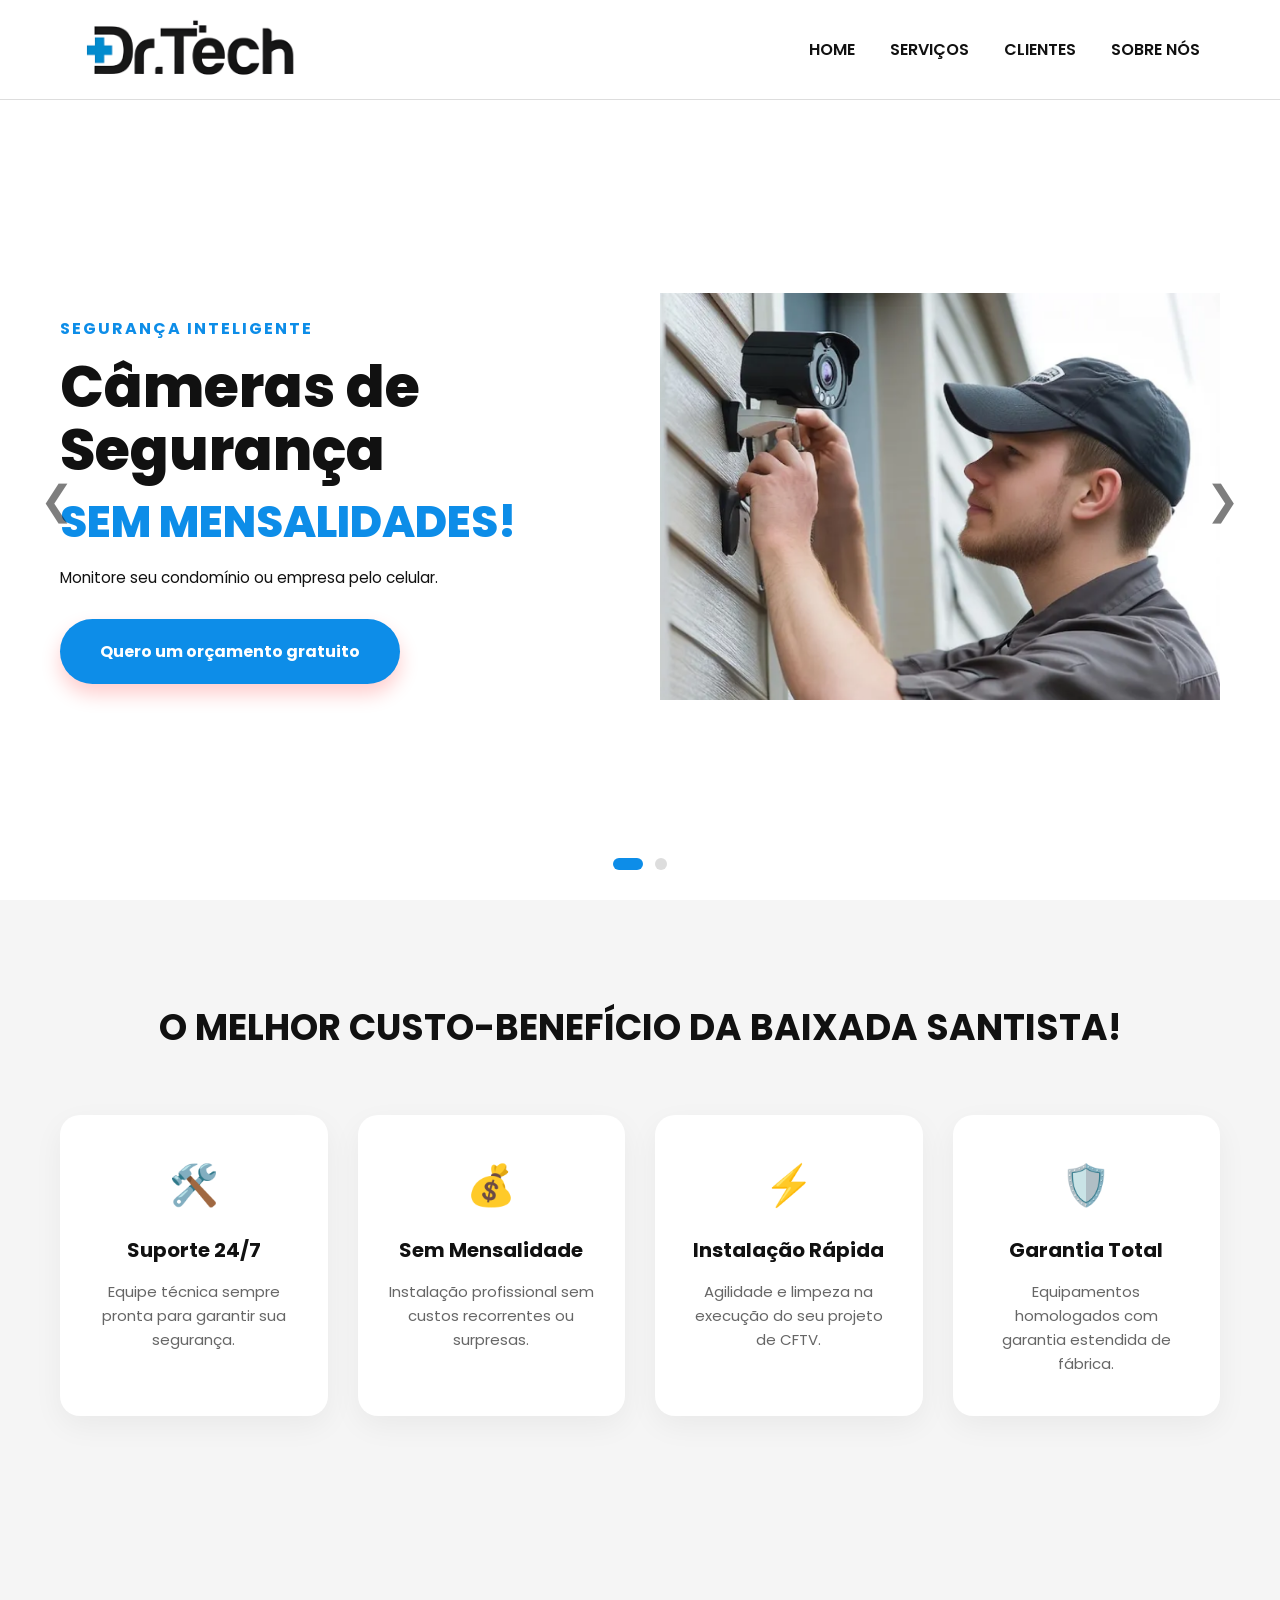
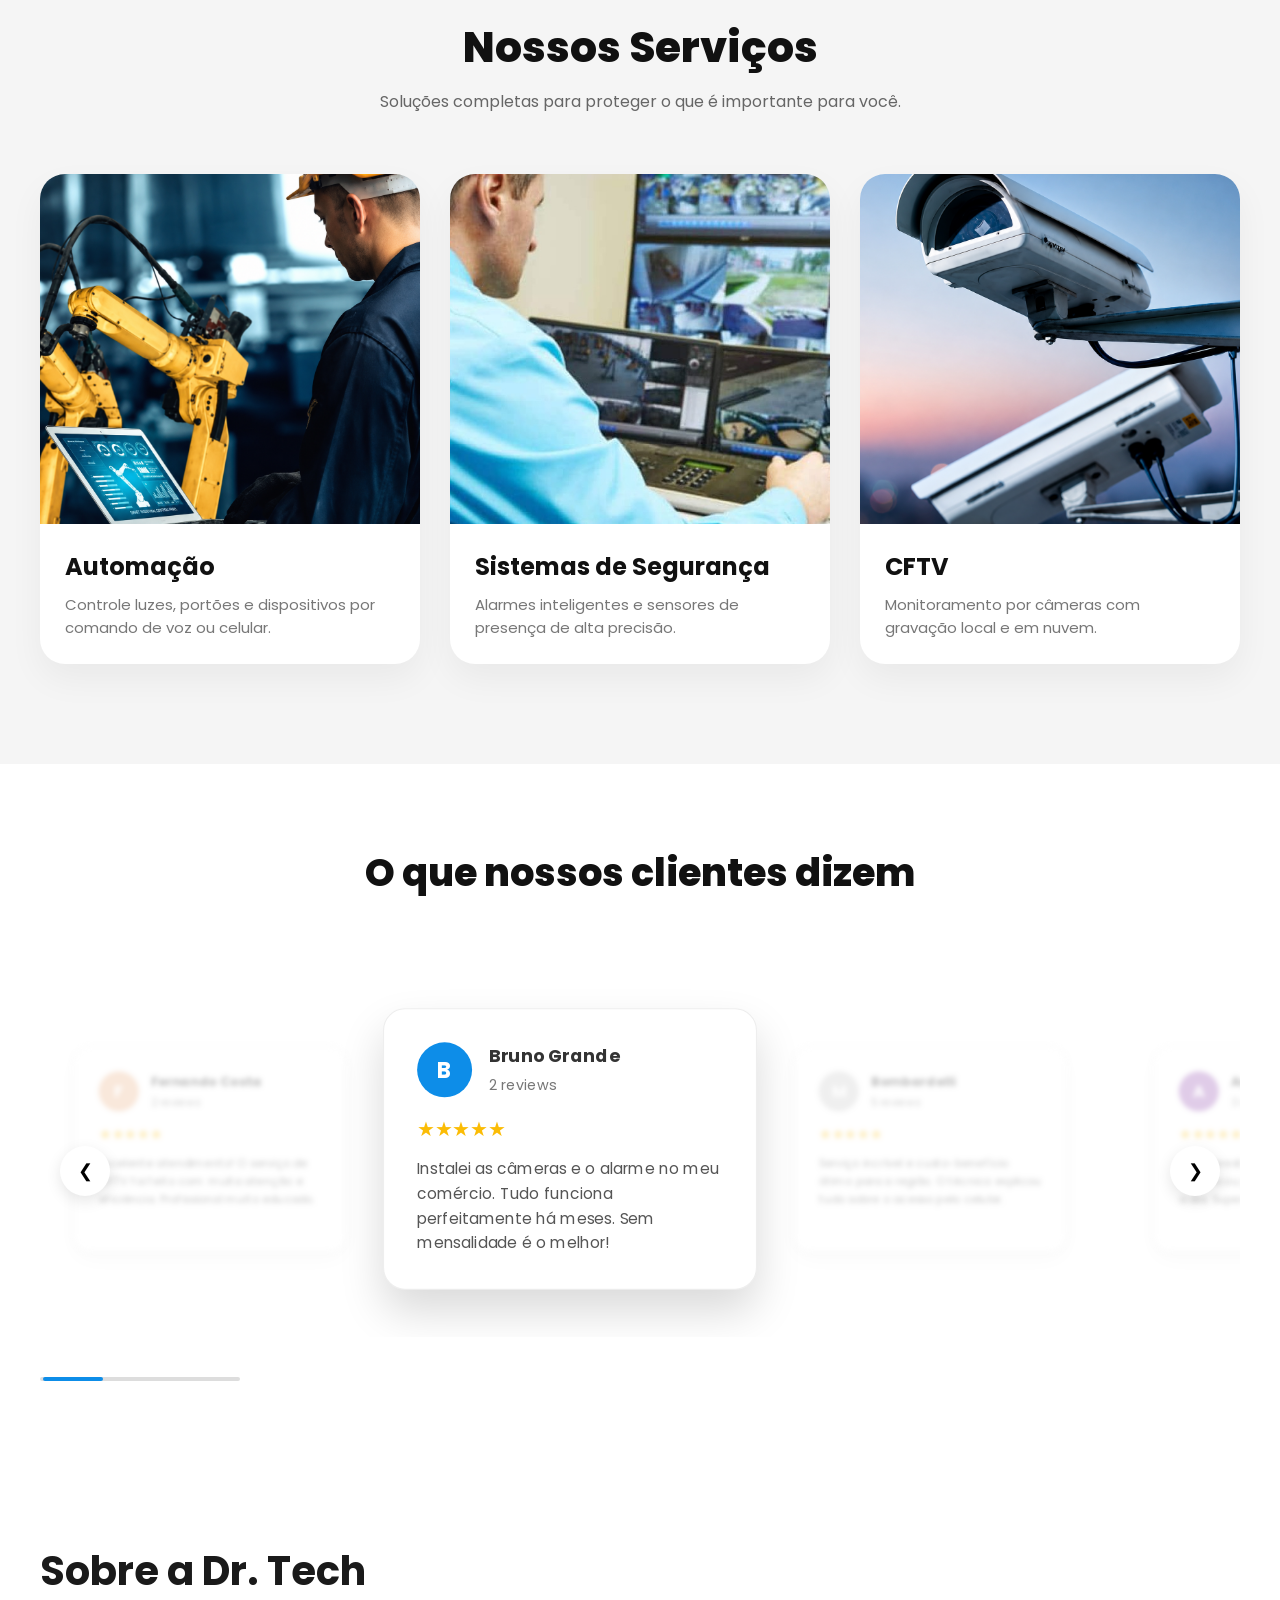
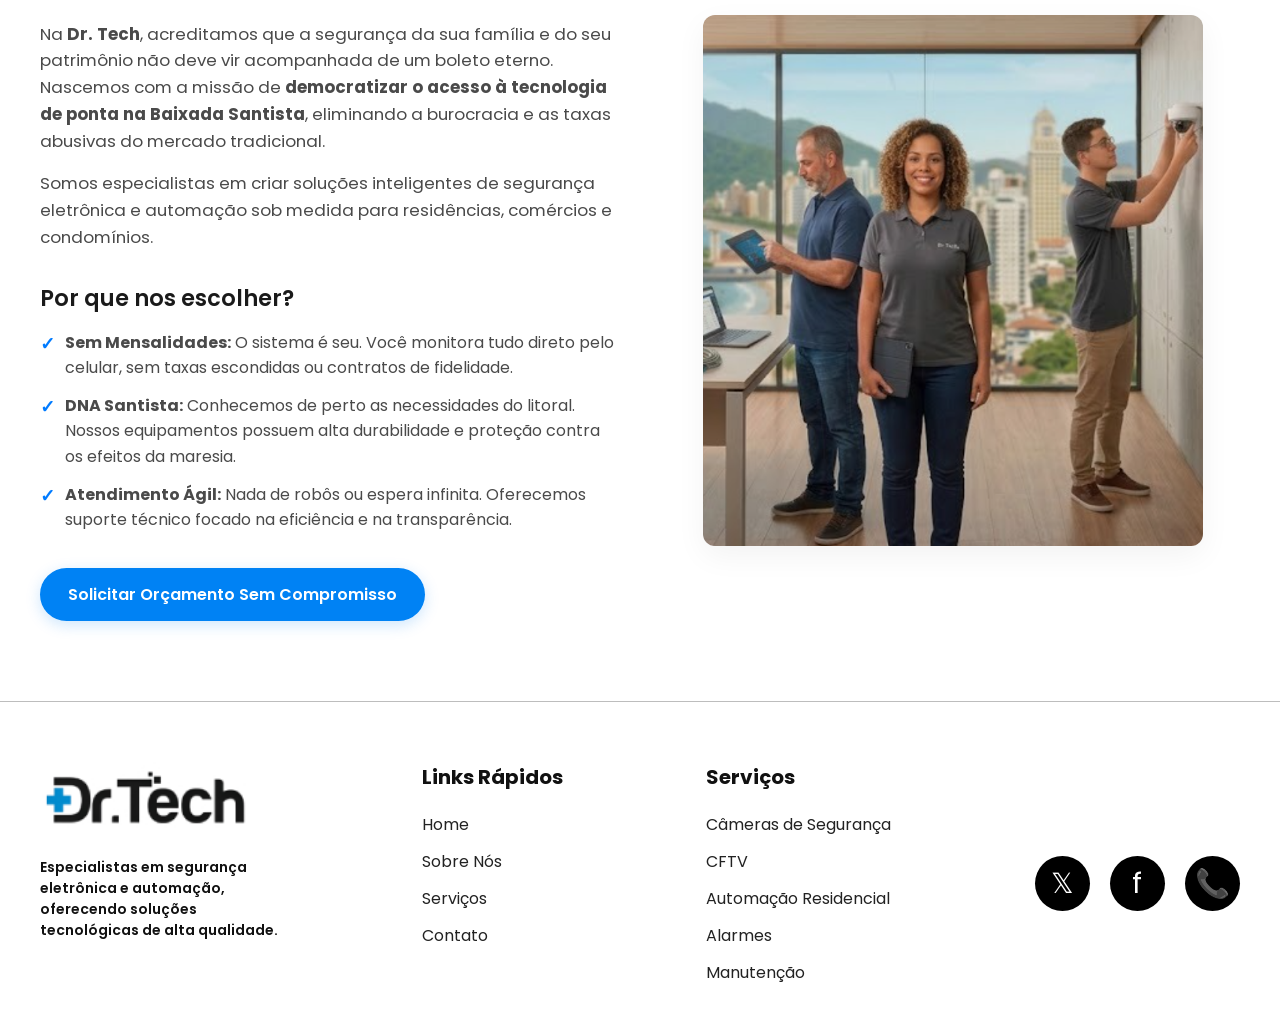
<file: index.html>
<!DOCTYPE html>
<html lang="pt-br">
<head>
    <meta charset="UTF-8">
    <meta name="viewport" content="width=device-width, initial-scale=1.0">
    <title>Dr.Tech | Segurança Eletrônica</title>
    <!-- Google Fonts -->
    <link rel="preconnect" href="https://fonts.googleapis.com">
    <link rel="preconnect" href="https://fonts.gstatic.com" crossorigin>
    <link href="https://fonts.googleapis.com/css2?family=Poppins:wght@400;700;800;900&display=swap" rel="stylesheet">
    <link rel="stylesheet" href="css/style.css">
    <script defer src="java/script.js"></script>
</head>
<body>

   <!-- HEADER -->

  <header>

    <div class="logo">
      <img src="/imgs/logo.png" alt="Dr.Tech">
    </div>

    <nav>
      <ul>
        <li><a href="#">HOME</a></li>
        <li><a href="#servicos">SERVIÇOS</a></li>
        <li><a href="#clientes">CLIENTES</a></li>
        <li><a href="#sobre">SOBRE NÓS</a></li>
      </ul>
    </nav>

    <div class="menu-toggle">

    ☰

</div>

  </header>


    <main>
        <!-- HERO SECTION (CARROSSEL) -->
        <section class="hero">

    <button class="arrow left-arrow">&#10094;</button>

    <div class="carousel">

        <!-- SLIDE 1 -->

        <div class="slide active">

            <div class="hero-container">

                <div class="hero-content">

                    <span class="badge">
                        Segurança Inteligente
                    </span>

                    <h1>
                        Câmeras de Segurança
                    </h1>

                    <h2 class="highlight-text">
                        SEM MENSALIDADES!
                    </h2>

                    <p>
                        Monitore seu condomínio ou empresa pelo celular.
                    </p>

                    <a href="https://w.app/drtech" class="btn-cta">
                        Quero um orçamento gratuito
                    </a>

                </div>

                <div class="hero-image">

                    <img src="imgs/camera.png">

                </div>

            </div>

        </div>


        <!-- SLIDE 2 -->

        <div class="slide">

            <div class="hero-container">

                <div class="hero-content">

                    <span class="badge">
                        Tecnologia e Controle
                    </span>

                    <h1>
                        Scanner Facial <br>
                        para Controle <br>
                        de Acesso
                    </h1>

                    <h2 class="highlight-text">
                        MAIS SEGURANÇA!
                    </h2>

                    <p>
                        Controle entradas e saídas com reconhecimento facial.
                    </p>

                    <a href="https://w.app/drtech" class="btn-cta">
                        Quero automatizar meu acesso
                    </a>

                </div>

                <div class="hero-image">

                    <img src="imgs/scanner.jpeg">

                </div>

            </div>

        </div>

    </div>

    <button class="arrow right-arrow">&#10095;</button>

    <div class="carousel-dots">

        <span class="dot active"></span>
        <span class="dot"></span>

    </div>

</section>
        <!-- BENEFITS SECTION -->
        <section id="beneficios" class="benefits">
            <div class="section-title">
                <h2>O MELHOR CUSTO-BENEFÍCIO DA BAIXADA SANTISTA!</h2>
            </div>

            <div class="card-grid">
                <div class="card">
                    <div class="card-icon">🛠️</div>
                    <h3>Suporte 24/7</h3>
                    <p>Equipe técnica sempre pronta para garantir sua segurança.</p>
                </div>

                <div class="card">
                    <div class="card-icon">💰</div>
                    <h3>Sem Mensalidade</h3>
                    <p>Instalação profissional sem custos recorrentes ou surpresas.</p>
                </div>

                <div class="card">
                    <div class="card-icon">⚡</div>
                    <h3>Instalação Rápida</h3>
                    <p>Agilidade e limpeza na execução do seu projeto de CFTV.</p>
                </div>

                <div class="card">
                    <div class="card-icon">🛡️</div>
                    <h3>Garantia Total</h3>
                    <p>Equipamentos homologados com garantia estendida de fábrica.</p>
                </div>
            </div>
        </section>

        <!-- ================= SERVICES ================= -->
        <section class="services" id="servicos">
            <div class="section-header">
                <h2>Nossos Serviços</h2>
                <p>Soluções completas para proteger o que é importante para você.</p>
            </div>

            <div class="services-grid">
                <!-- Serviço 1 -->
                <div class="service-card">
                    <div class="service-image">
                        <img src="imgs/automacao.jpeg" alt="Automação Residencial e Comercial">
                        <div class="service-overlay">
                            <a href="link/serviços.html"><span>Ver Detalhes</span></a>
                        </div>
                    </div>
                    <div class="service-info">
                        <h3>Automação</h3>
                        <p>Controle luzes, portões e dispositivos por comando de voz ou celular.</p>
                    </div>
                </div>

                <!-- Serviço 2 -->
                <div class="service-card">
                    <div class="service-image">
                        <img src="imgs/seguranca.jpeg" alt="Sistemas de Alarmes e Segurança">
                        <div class="service-overlay">
                            <a href="link/serviços.html"><span>Ver Detalhes</span></a>
                        </div>
                    </div>
                    <div class="service-info">
                        <h3>Sistemas de Segurança</h3>
                        <p>Alarmes inteligentes e sensores de presença de alta precisão.</p>
                    </div>
                </div>

                <!-- Serviço 3 -->
                <div class="service-card">
                    <div class="service-image">
                        <img src="imgs/cftv.jpeg" alt="Instalação de CFTV">
                        <div class="service-overlay">
                            <a href="link/serviços.html"><span>Ver Detalhes</span></a>
                        </div>
                    </div>
                    <div class="service-info">
                        <h3>CFTV</h3>
                        <p>Monitoramento por câmeras com gravação local e em nuvem.</p>
                    </div>
                </div>
            </div>
        </section>

        <!-- ================= REVIEWS ================= -->
        <section class="reviews" id="clientes">
            <div class="section-header">
                <h2>O que nossos clientes dizem</h2> 
            </div>
<!-- As setas ficam aqui para facilitar o posicionamento relativo ao wrapper -->
    <div style="position: relative; max-width: 1200px; margin: 0 auto;">
        <button class="nav-btn prev-btn" id="prevBtn" aria-label="Depoimento anterior">&#10094;</button>
        <button class="nav-btn next-btn" id="nextBtn" aria-label="Próximo depoimento">&#10095;</button>
        
        <div class="carousel-wrapper" id="carouselWrapper">
            <div class="carousel-track" id="carouselTrack">
            <!-- Os cards originais -->
            <div class="review-card">
                <div class="card-header">
                    <div class="avatar" style="background:#edb489">F</div>
                    <div class="user-info">
                        <strong>Fernando Costa</strong>
                        <span>2 reviews</span>
                    </div>
                </div>
                <div class="stars">★★★★★</div>
                <p class="review-text">Excelente atendimento! O serviço de CFTV foi feito com muita atenção e eficiência. Profissional muito educado.</p>
            </div>

            <div class="review-card">
                <div class="card-header">
                    <div class="avatar" style="background:#0d8de8">B</div>
                    <div class="user-info">
                        <strong>Bruno Grande</strong>
                        <span>2 reviews</span>
                    </div>
                </div>
                <div class="stars">★★★★★</div>
                <p class="review-text">Instalei as câmeras e o alarme no meu comércio. Tudo funciona perfeitamente há meses. Sem mensalidade é o melhor!</p>
            </div>

            <div class="review-card">
                <div class="card-header">
                    <div class="avatar" style="background:#ccc">M</div>
                    <div class="user-info">
                        <strong>Bombardelli</strong>
                        <span>5 reviews</span>
                    </div>
                </div>
                <div class="stars">★★★★★</div>
                <p class="review-text">Serviço incrível e custo-benefício ótimo para a região. O técnico explicou tudo sobre o acesso pelo celular.</p>
            </div>

            <div class="review-card">
                <div class="card-header">
                    <div class="avatar" style="background:#9b59b6">A</div>
                    <div class="user-info">
                        <strong>Amanda Silva</strong>
                        <span>3 reviews</span>
                    </div>
                </div>
                <div class="stars">★★★★★</div>
                <p class="review-text">Muito prestativos. A automação das luzes ficou perfeita, facilita muito o dia a dia. Super recomendo a Dr.Tech.</p>
           </div>
        </div>
    </div>

    <div class="progress-bar-container">
        <div class="progress-fill" id="progressFill"></div>
    </div>
    </div>
    </section>
    
    <!-- ================= SOBRE NÓS ================= -->

<section id="sobre-nos" class="section-sobre">
  <div class="container-sobre">
    
    <div class="sobre-conteudo">
      <h2 class="sobre-titulo">Sobre a Dr. Tech</h2>
      
      <p class="sobre-texto">
        Na <strong>Dr. Tech</strong>, acreditamos que a segurança da sua família e do seu patrimônio não deve vir acompanhada de um boleto eterno. Nascemos com a missão de <strong>democratizar o acesso à tecnologia de ponta na Baixada Santista</strong>, eliminando a burocracia e as taxas abusivas do mercado tradicional.
      </p>
      
      <p class="sobre-texto">
        Somos especialistas em criar soluções inteligentes de segurança eletrônica e automação sob medida para residências, comércios e condomínios.
      </p>

      <h3 class="sobre-subtitulo">Por que nos escolher?</h3>
      
      <ul class="sobre-lista">
        <li>
          <strong>Sem Mensalidades:</strong> O sistema é seu. Você monitora tudo direto pelo celular, sem taxas escondidas ou contratos de fidelidade.
        </li>
        <li>
          <strong>DNA Santista:</strong> Conhecemos de perto as necessidades do litoral. Nossos equipamentos possuem alta durabilidade e proteção contra os efeitos da maresia.
        </li>
        <li>
          <strong>Atendimento Ágil:</strong> Nada de robôs ou espera infinita. Oferecemos suporte técnico focado na eficiência e na transparência.
        </li>
      </ul>

      <a href="https://w.app/drtech" class="btn-sobre">Solicitar Orçamento Sem Compromisso</a>
    </div>

    <div class="sobre-imagem">
      <img src="imgs/empresa.png" alt="Instalação de segurança Dr. Tech na Baixada Santista" />
    </div>

  </div>
</section>
</main>
    <!-- ================= FOOTER ================= -->

<footer class="footer" >

    <div class="footer-container">

        <!-- LOGO -->

        <div class="footer-logo">

            <img src="imgs/logo2.jpg" alt="Dr.Tech">

            <p>
                Especialistas em segurança <br>
                eletrônica e automação, <br>
                oferecendo soluções <br>
                tecnológicas de alta qualidade.
            </p>

            <span>© todos os direitos reservados 2026</span>

        </div>

        <!-- LINKS -->

        <div class="footer-links">

            <h3>Links Rápidos</h3>

            <ul>
                <li><a href="#">Home</a></li>
                <li><a href="#sobre">Sobre Nós</a></li>
                <li><a href="link/serviços.html">Serviços</a></li>
                <li><a href="https://w.app/drtech">Contato</a></li>
            </ul>

        </div>

        <!-- SERVIÇOS -->

        <div class="footer-services">

            <h3>Serviços</h3>

            <ul>
                <li><a href="/link/serviços.html">Câmeras de Segurança</a></li>
                <li><a href="/link/serviços.html">CFTV</a></li>
                <li><a href="/link/serviços.html">Automação Residencial</a></li>
                <li><a href="/link/serviços.html">Alarmes</a></li>
                <li><a href="/link/serviços.html">Manutenção</a></li>
            </ul>

        </div>

        <!-- REDES -->

        <div class="footer-social" id="contato">

            <a href="#">𝕏</a>
            <a href="#">f</a>
            <a href="https://w.app/drtech">📞</a>

        </div>

    </div>

</footer>

</body>
</html>
</file>
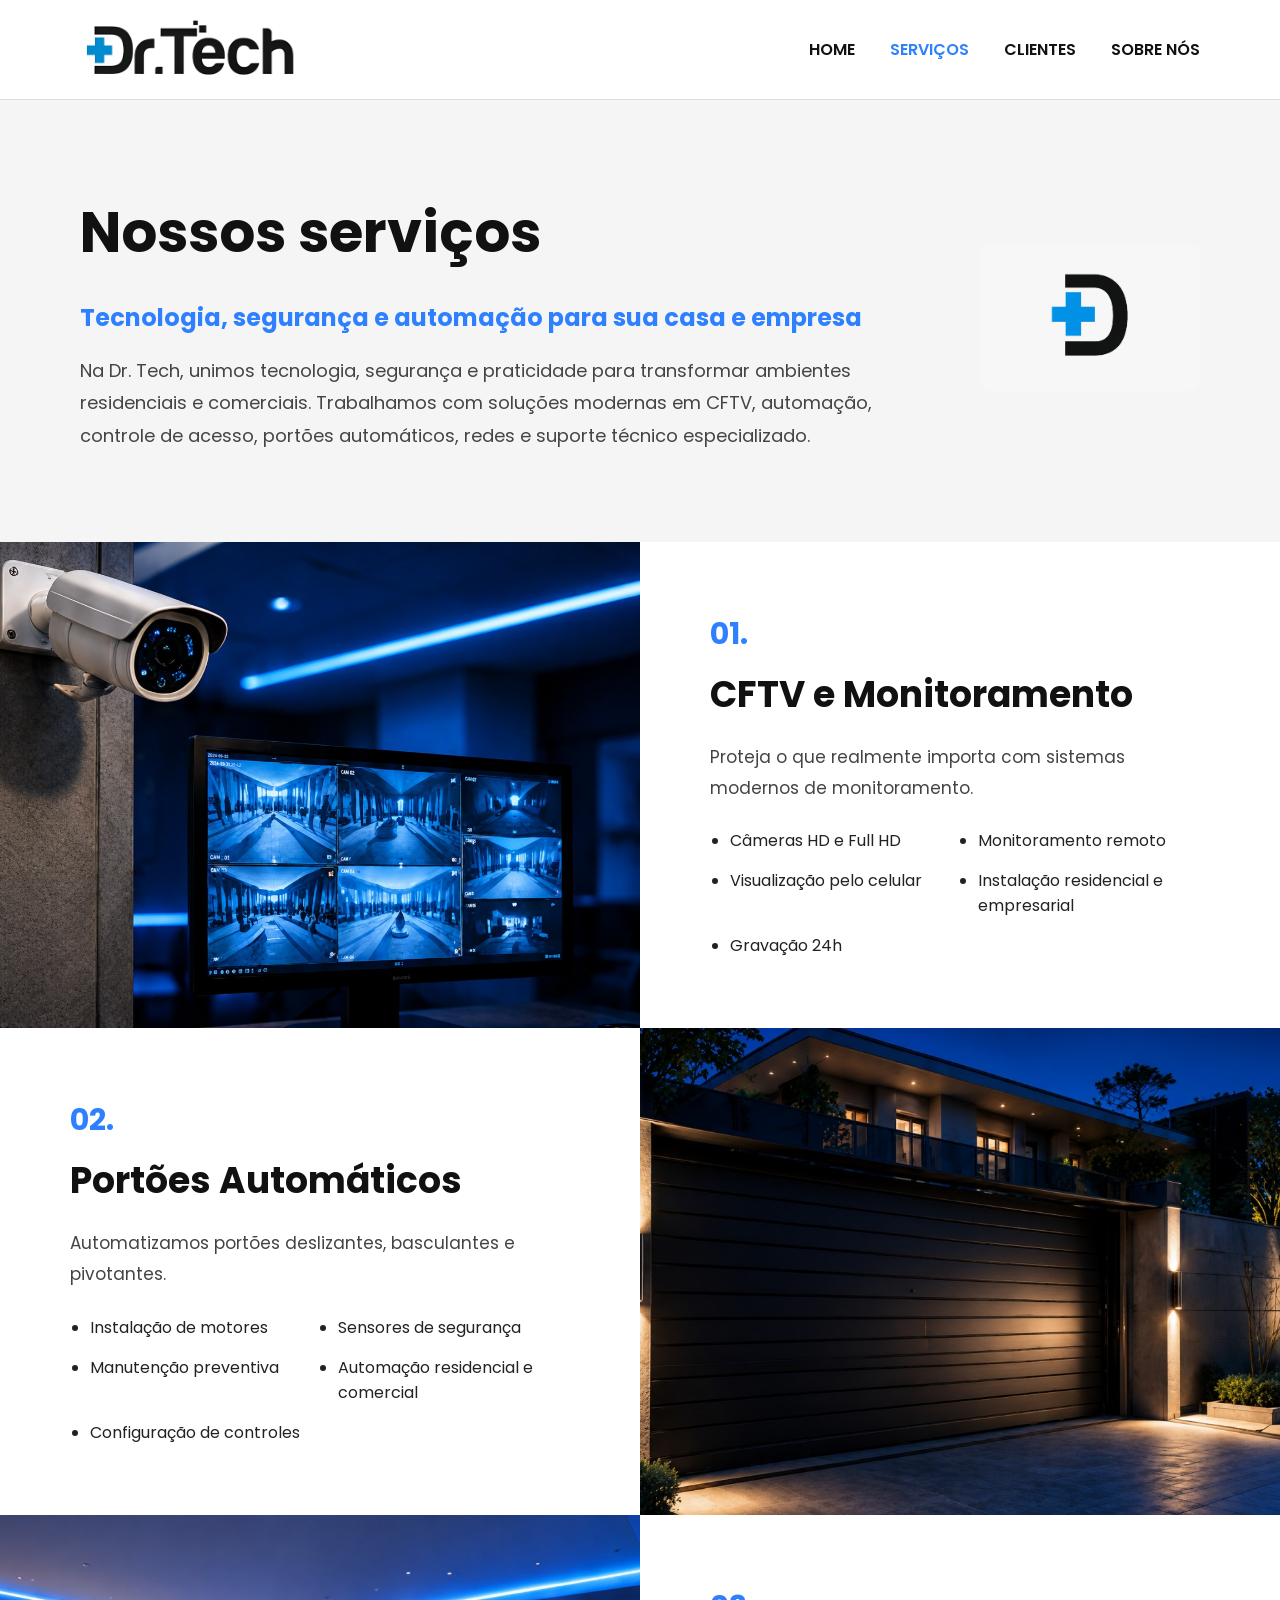
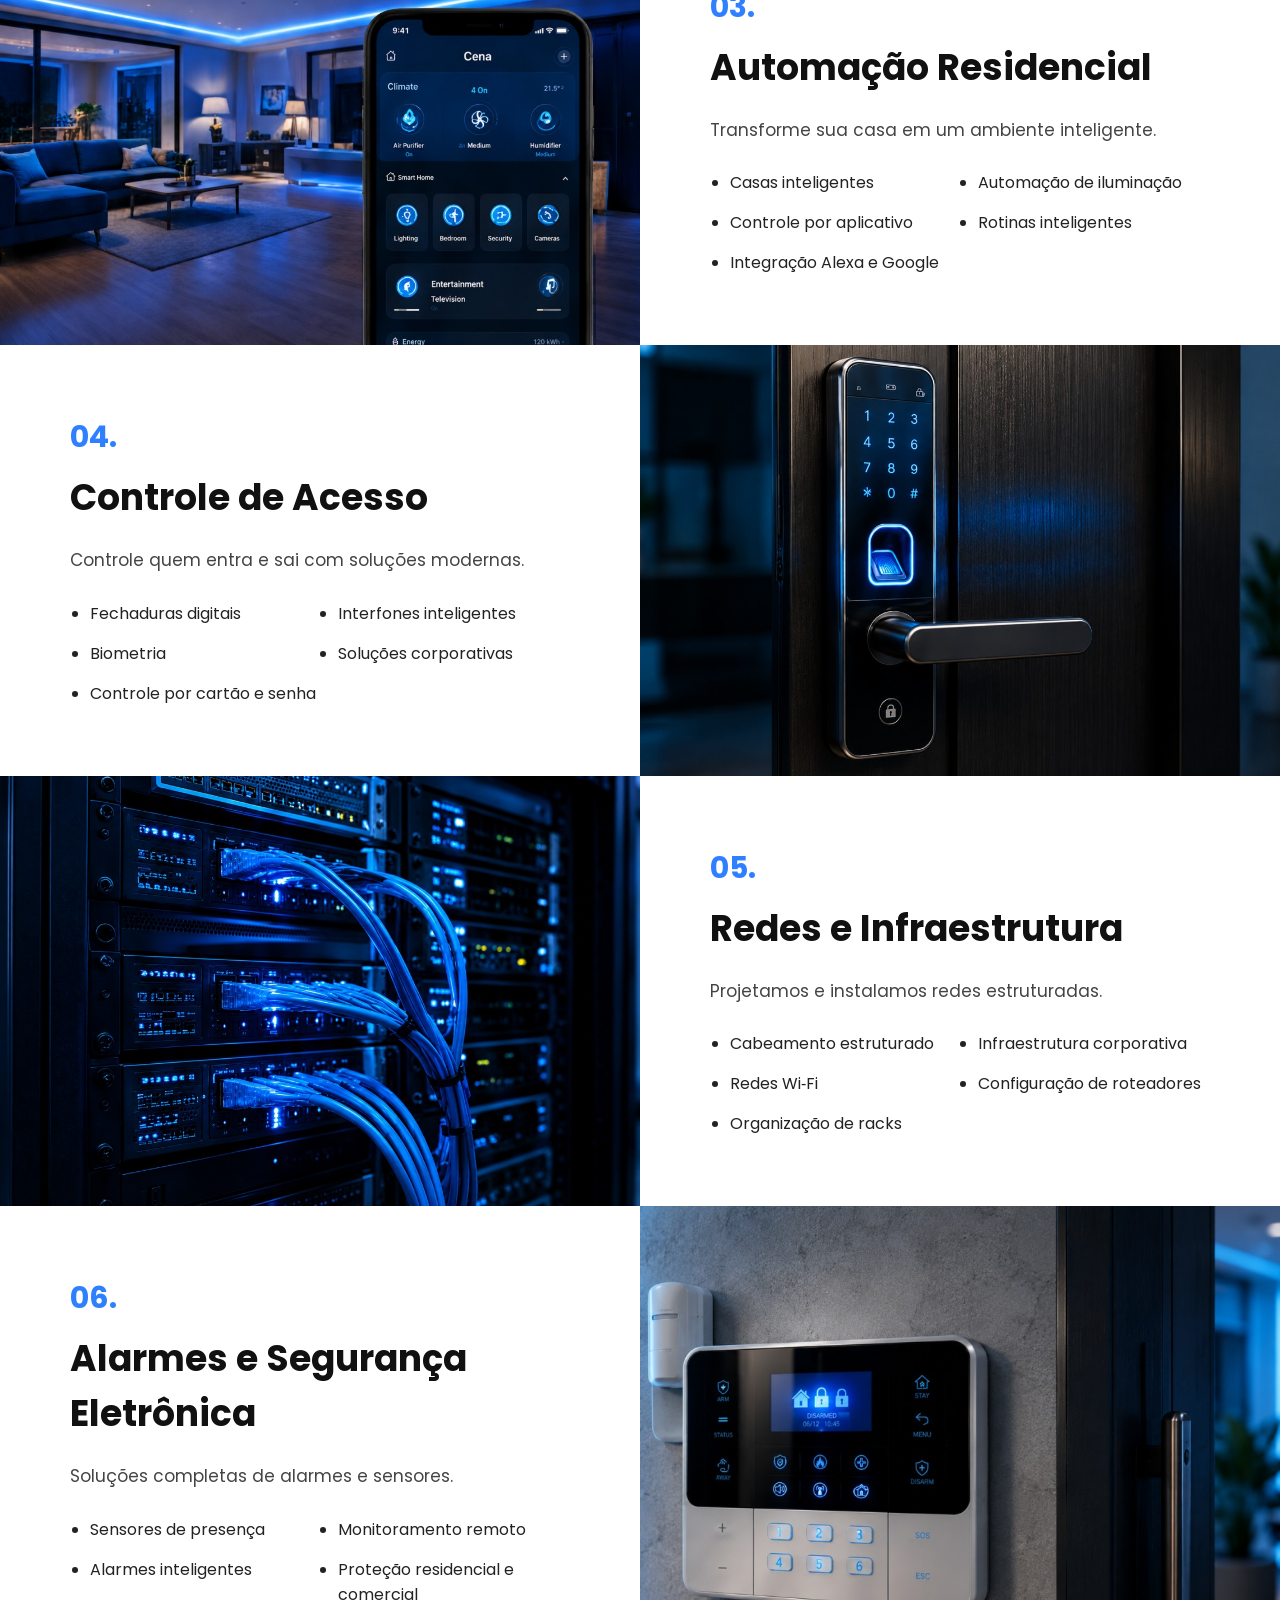
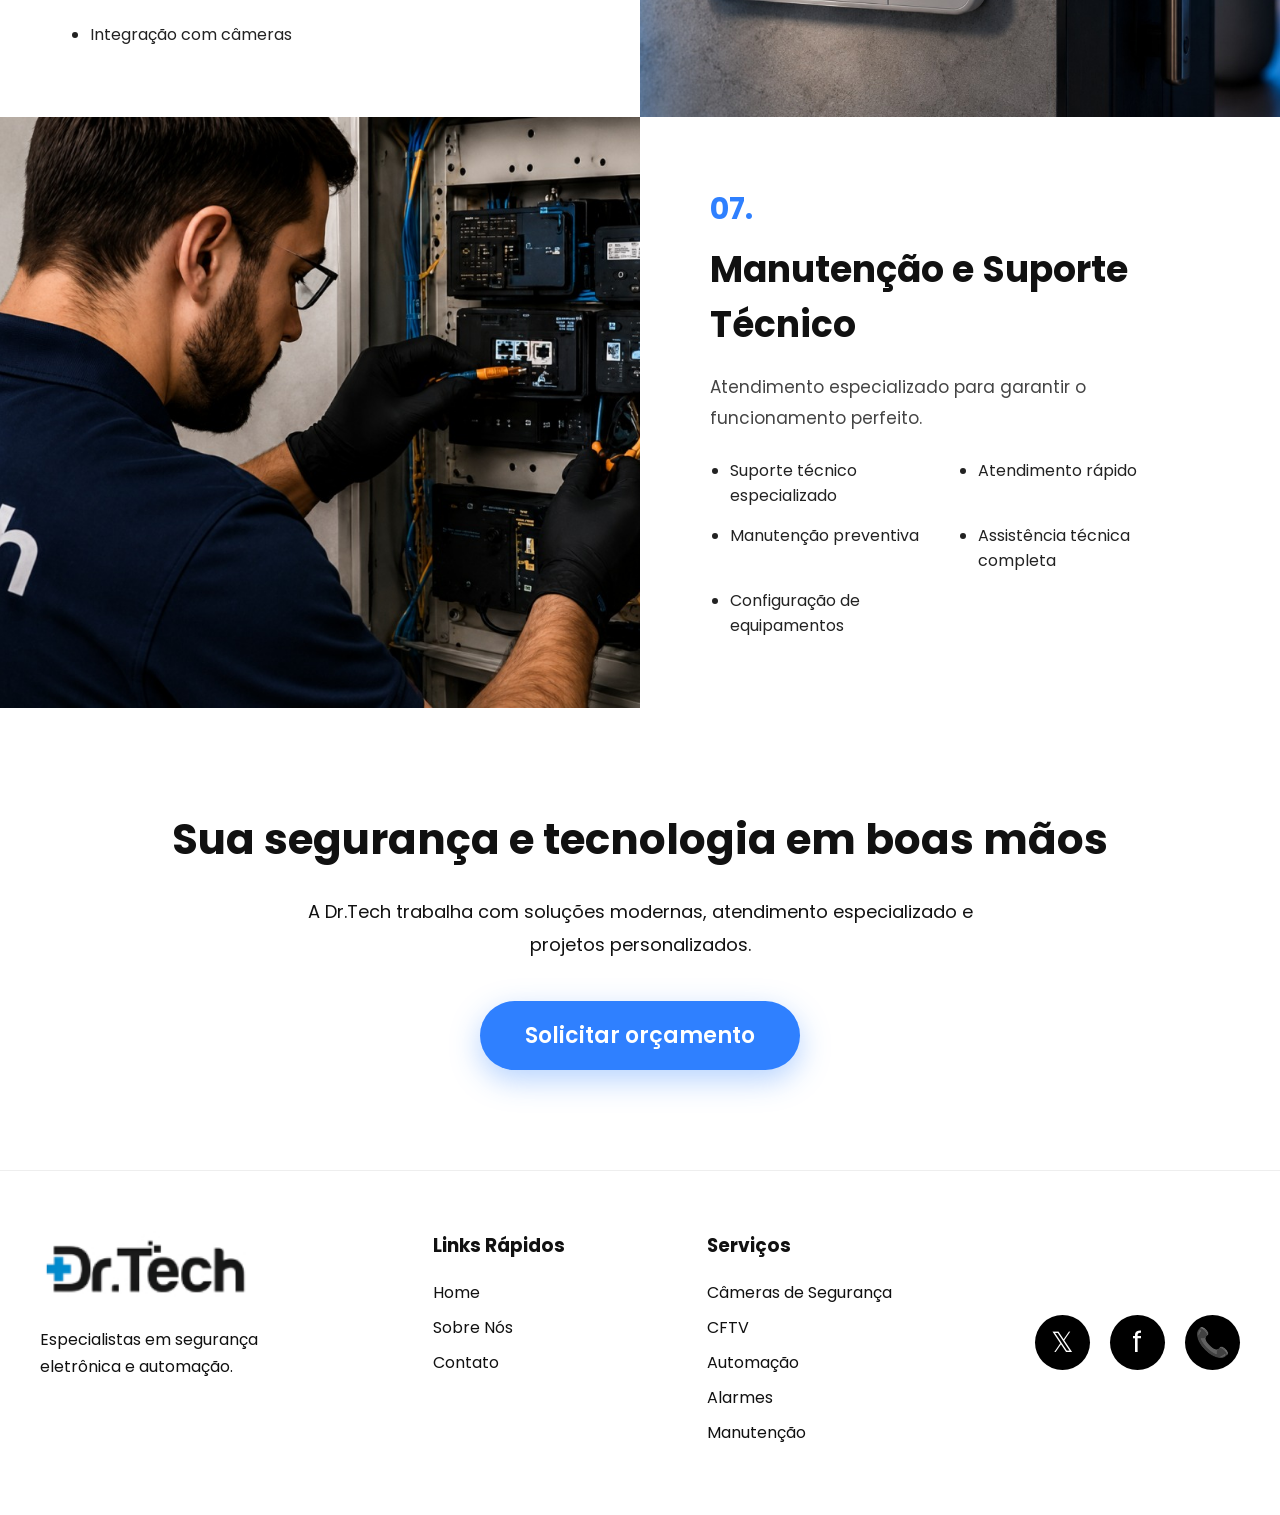
<file: link/serviços.html>
<!DOCTYPE html>
<html lang="pt-br">
<head>
  <meta charset="UTF-8">
  <meta name="viewport" content="width=device-width, initial-scale=1.0">
  <title>Serviços - Dr.Tech</title>

  <link rel="preconnect" href="https://fonts.googleapis.com">
  <link rel="preconnect" href="https://fonts.gstatic.com" crossorigin>
  <link href="https://fonts.googleapis.com/css2?family=Poppins:wght@300;400;500;600;700;800&display=swap" rel="stylesheet">
  <link rel="stylesheet" href="/css/servico.css">
</head>
<body>

  <!-- HEADER -->
  <header>
    <div class="logo">
      <img src="/imgs/logo.png" alt="Dr.Tech">
    </div>

    <nav>
      <ul>
        <li><a href="/">HOME</a></li>
        <li><a class="active" href="#">SERVIÇOS</a></li>
        <li><a href="#clientes">CLIENTES</a></li>
        <li><a href="#sobre">SOBRE NÓS</a></li>
      </ul>
    </nav>

    <div class="menu-toggle">☰</div>
  </header>

  <!-- HERO -->
  <section class="hero-services">
    <div class="hero-left">
      <h1>Nossos serviços</h1>
      <h3>Tecnologia, segurança e automação para sua casa e empresa</h3>
      <p>
        Na Dr. Tech, unimos tecnologia, segurança e praticidade para transformar
        ambientes residenciais e comerciais. Trabalhamos com soluções modernas
        em CFTV, automação, controle de acesso, portões automáticos, redes e suporte
        técnico especializado.
      </p>
    </div>
    <div class="menuToggle">
      <img src="/imgs/icon.jpeg" alt="Ícone Dr.Tech">
    </div>
  </section>

  <!-- SERVIÇOS -->
  <section class="services-grid">
    <!-- 01 -->
    <div class="service-image hidden">
      <img src="/imgs/monitoramento.jpeg" alt="CFTV e Monitoramento">
    </div>
    <div class="service-content hidden">
      <span>01.</span>
      <h2>CFTV e Monitoramento</h2>
      <p>Proteja o que realmente importa com sistemas modernos de monitoramento.</p>
      <ul>
        <li>Câmeras HD e Full HD</li>
        <li>Monitoramento remoto</li>
        <li>Visualização pelo celular</li>
        <li>Instalação residencial e empresarial</li>
        <li>Gravação 24h</li>
      </ul>
    </div>

    <!-- 02 -->
    <div class="service-content hidden">
      <span>02.</span>
      <h2>Portões Automáticos</h2>
      <p>Automatizamos portões deslizantes, basculantes e pivotantes.</p>
      <ul>
        <li>Instalação de motores</li>
        <li>Sensores de segurança</li>
        <li>Manutenção preventiva</li>
        <li>Automação residencial e comercial</li>
        <li>Configuração de controles</li>
      </ul>
    </div>
    <div class="service-image hidden">
      <img src="/imgs/portao.jpeg" alt="Portão Automático">
    </div>

    <!-- 03 -->
    <div class="service-image hidden">
      <img src="/imgs/automacao2.jpeg" alt="Automação Residencial">
    </div>
    <div class="service-content hidden">
      <span>03.</span>
      <h2>Automação Residencial</h2>
      <p>Transforme sua casa em um ambiente inteligente.</p>
      <ul>
        <li>Casas inteligentes</li>
        <li>Automação de iluminação</li>
        <li>Controle por aplicativo</li>
        <li>Rotinas inteligentes</li>
        <li>Integração Alexa e Google</li>
      </ul>
    </div>

    <!-- 04 -->
    <div class="service-content hidden">
      <span>04.</span>
      <h2>Controle de Acesso</h2>
      <p>Controle quem entra e sai com soluções modernas.</p>
      <ul>
        <li>Fechaduras digitais</li>
        <li>Interfones inteligentes</li>
        <li>Biometria</li>
        <li>Soluções corporativas</li>
        <li>Controle por cartão e senha</li>
      </ul>
    </div>
    <div class="service-image hidden">
      <img src="/imgs/acesso.jpeg" alt="Controle de Acesso">
    </div>

    <!-- 05 -->
    <div class="service-image hidden">
      <img src="/imgs/rede.jpeg" alt="Redes e Infraestrutura">
    </div>
    <div class="service-content hidden">
      <span>05.</span>
      <h2>Redes e Infraestrutura</h2>
      <p>Projetamos e instalamos redes estruturadas.</p>
      <ul>
        <li>Cabeamento estruturado</li>
        <li>Infraestrutura corporativa</li>
        <li>Redes Wi‑Fi</li>
        <li>Configuração de roteadores</li>
        <li>Organização de racks</li>
      </ul>
    </div>

    <!-- 06 -->
    <div class="service-content hidden">
      <span>06.</span>
      <h2>Alarmes e Segurança Eletrônica</h2>
      <p>Soluções completas de alarmes e sensores.</p>
      <ul>
        <li>Sensores de presença</li>
        <li>Monitoramento remoto</li>
        <li>Alarmes inteligentes</li>
        <li>Proteção residencial e comercial</li>
        <li>Integração com câmeras</li>
      </ul>
    </div>
    <div class="service-image hidden">
      <img src="/imgs/alarme.jpeg" alt="Alarmes">
    </div>

    <!-- 07 -->
    <div class="service-image hidden">
      <img src="/imgs/manutencao.jpeg" alt="Manutenção">
    </div>
    <div class="service-content hidden">
      <span>07.</span>
      <h2>Manutenção e Suporte Técnico</h2>
      <p>Atendimento especializado para garantir o funcionamento perfeito.</p>
      <ul>
        <li>Suporte técnico especializado</li>
        <li>Atendimento rápido</li>
        <li>Manutenção preventiva</li>
        <li>Assistência técnica completa</li>
        <li>Configuração de equipamentos</li>
      </ul>
    </div>
  </section>

  <!-- CTA -->
  <section class="cta">
    <h2>Sua segurança e tecnologia em boas mãos</h2>
    <p>A Dr.Tech trabalha com soluções modernas, atendimento especializado e projetos personalizados.</p>
    <button class="cta-btn">Solicitar orçamento</button>
  </section>

  <!-- FOOTER -->
  <footer class="footer">
    <div class="footer-container">
      <div class="footer-logo">
        <img src="/imgs/logo2.jpg" alt="Dr.Tech">
        <p>Especialistas em segurança eletrônica e automação.</p>
      </div>

      <div class="footer-links">
        <h3>Links Rápidos</h3>
        <ul>
          <li><a href="/">Home</a></li>
          <li><a href="/">Sobre Nós</a></li>
          <li><a href="https://w.app/drtech">Contato</a></li>
        </ul>
      </div>

      <div class="footer-services">
        <h3>Serviços</h3>
        <ul>
          <li><a href="https://w.app/drtech">Câmeras de Segurança</a></li>
          <li><a href="https://w.app/drtech">CFTV</a></li>
          <li><a href="https://w.app/drtech">Automação</a></li>
          <li><a href="https://w.app/drtech">Alarmes</a></li>
          <li><a href="https://w.app/drtech">Manutenção</a></li>
        </ul>
      </div>

      <div class="footer-social">
        <a href="#">𝕏</a>
        <a href="#">f</a>
        <a href="https://w.app/drtech">📞</a>
      </div>
    </div>
  </footer>

  <!-- SCRIPTS DE ANIMAÇÃO E RESPONSIVIDADE -->
  <script>
    // 1. Script para fazer os elementos surgirem ao rolar a página
    const observer = new IntersectionObserver((entries) => {
      entries.forEach((entry) => {
        if (entry.isIntersecting) {
          entry.target.classList.add('show');
        }
      });
    }, { threshold: 0.1 }); // Começa a mostrar quando 10% do item aparece

    const hiddenElements = document.querySelectorAll('.hidden');
    hiddenElements.forEach((el) => observer.observe(el));

    // 2. Script do Menu Hambúrguer Responsivo
    const menuToggle = document.querySelector('.menu-toggle');
    const navMenu = document.querySelector('nav');

    menuToggle.addEventListener('click', () => {
      navMenu.classList.toggle('active');
    });
  </script>

</body>
</html>
</file>
<file: css/style.css>
/* Reset & Base */
*{
    margin: 0;
    padding: 0;
    box-sizing: border-box;
    font-family: 'Poppins', sans-serif;
}

:root {
    --primary: #0d8de8;
    --secondary: #0d8de8;
    --bg-light: #f5f5f5;
    --text-dark: #111;
    --transition: .3s ease;
}

body {
    background: var(--bg-light);
    overflow-x: hidden;
    color: var(--text-dark);
    font-size: 100%;
}

/* HEADER */

header{
    width:100%;
    height:100px;
    background:white;

    display:flex;
    align-items:center;
    justify-content:space-between;

    padding:0 80px;

    position:sticky;
    top:0;
    z-index:999;

    border-bottom:1px solid #ddd;
}

.logo img{
    width:230px;
}

nav ul{
    display:flex;
    gap:35px;
    list-style:none;
}

nav a{
    text-decoration:none;
    color:#111;
    font-weight:600;
    transition:.3s;
}

nav a:hover,
nav .active{
    color:#2f80ff;
}

/* HERO SECTION*/
.hero {
    position: relative;
    width: 100%;
    /* Mudado de height para min-height para o container esticar se o zoom for muito grande */
    min-height: calc(100vh - 100px); 
    display: flex;
    align-items: center;
    background: white;
    overflow: hidden;
    padding: 40px 0; /* Garante um respiro nas extremidades */
}

.carousel {
    width: 100%;
    position: relative;
}

.hero-container {
    max-width: 1300px;
    margin: 0 auto;
    display: flex;
    align-items: center;
    gap: 40px;
    padding: 0 60px;
}

/* Garante que ambos os lados ocupem o mesmo espaço e não se esmaguem */
.hero-content { 
    flex: 1; 
    display: flex;
    flex-direction: column;
    align-items: flex-start; /* Garante que os textos alinhem à esquerda */
}

.hero-image { 
    flex: 1; 
    text-align: center; 
}

.hero-image img {
    max-width: 100%;
    height: auto;
    object-fit: contain;
    max-height: 450px; /* Evita que a imagem cresça descontroladamente no zoom */
}

/* SLIDES CONTROL */
.slide {
    opacity: 0;
    position: absolute;
    width: 100%;
    transition: opacity .7s ease;
    pointer-events: none;
}

.slide.active {
    opacity: 1;
    position: relative;
    pointer-events: auto;
}

/* TIPOGRAFIA RESPONSIVA (Unificada para não dar conflito) */
.badge {
    color: var(--secondary);
    font-weight: 700;
    text-transform: uppercase;
    letter-spacing: 2px;
    margin-bottom: 15px; /* Substituído o 'bottom' relativo por margin seguro */
    display: inline-block;
}

.hero-content h1 {
    font-size: clamp(32px, 4.5vw, 64px); /* Ajustado para um tamanho máximo mais seguro */
    line-height: 1.1;
    margin: 0 0 15px 0; /* Margens zeradas nas laterais para não desalinharem */
    font-weight: 800;
}

.highlight-text {
    color: var(--primary);
    font-size: clamp(24px, 3.5vw, 44px);
    line-height: 1.1;
    margin: 0 0 20px 0; /* Margens zeradas nas laterais */
    font-weight: 800;
    display: block;
}

.hero-content p {
    font-size: clamp(15px, 1.2vw, 18px); /* Texto do parágrafo agora também se adapta ao zoom */
    margin: 0 0 30px 0; /* Margens zeradas nas laterais */
    max-width: 500px;
    line-height: 1.5;
}

/* Estilização base do botão de CTA para garantir que ele se comporte como bloco flexível */
.btn-cta {
    display: inline-block;
    padding: 15px 30px;
    text-decoration: none;
    border-radius: 30px;
    text-align: center;
    white-space: nowrap; /* Evita que o texto do botão quebre em duas linhas */
}

.menu-toggle {
    display: none;
    font-size: 35px;
    cursor: pointer;
}

.btn-cta {
    display: inline-block;
    padding: 20px 40px;
    background: var(--primary);
    color: white;
    text-decoration: none;
    border-radius: 50px;
    font-weight: 700;
    transition: var(--transition);
    box-shadow: 0 10px 20px rgba(255, 0, 0, 0.2);
    text-align: center;
}

.btn-cta:hover { transform: translateY(-5px); filter: brightness(1.1); }

/* CAROUSEL CONTROLS */
.arrow {
    position: absolute;
    top: 50%;
    transform: translateY(-50%);
    background: none;
    border: none;
    font-size: 40px;
    cursor: pointer;
    z-index: 10;
    padding: 20px;
    opacity: 0.5;
    transition: .3s;
}

.arrow:hover { opacity: 1; color: var(--secondary); }
.left-arrow { left: 20px; }
.right-arrow { right: 20px; }

.carousel-dots {
    position: absolute;
    bottom: 30px;
    left: 50%;
    transform: translateX(-50%);
    display: flex;
    gap: 12px;
}

.dot {
    width: 12px;
    height: 12px;
    background: #ddd;
    border-radius: 50%;
    cursor: pointer;
}

.dot.active { background: var(--primary); width: 30px; border-radius: 10px; }

/* BENEFITS SECTION */
.benefits {
    padding: 100px 20px;
    max-width: 1200px;
    margin: 0 auto;
}

.section-title h2 {
    text-align: center;
    font-size: clamp(24px, 4vw, 36px);
    margin-bottom: 60px;
}

.card-grid {
    display: grid;
    grid-template-columns: repeat(auto-fit, minmax(250px, 1fr));
    gap: 30px;
}

.card {
    background: white;
    padding: 40px 30px;
    border-radius: 20px;
    text-align: center;
    box-shadow: 0 10px 30px rgba(0,0,0,0.05);
    transition: var(--transition);
}

.card:hover { transform: translateY(-10px); }

.card-icon { font-size: 40px; margin-bottom: 20px; }

.card h3 { margin-bottom: 15px; font-size: 20px; }

.card p { color: #666; font-size: 15px; line-height: 1.6; }

/* ================= SERVICES ================= */

.services {
    padding: 100px 20px;
    background: var(--bg-light); /* Usando a variável definida na parte 1 */
}

.section-header {
    text-align: center;
    margin-bottom: 60px;
}

.section-header h2 {
    font-size: clamp(30px, 4vw, 42px);
    font-weight: 800;
    color: var(--text-dark);
}

.section-header p {
    color: #666;
    margin-top: 10px;
}

.services-grid {
    display: grid;
    grid-template-columns: repeat(auto-fit, minmax(300px, 1fr));
    gap: 30px;
    max-width: 1200px;
    margin: 0 auto;
}

.service-card {
    background: #fff;
    border-radius: 25px;
    overflow: hidden;
    box-shadow: 0 15px 35px rgba(0,0,0,0.05);
    transition: var(--transition);
}

.service-image {
    position: relative;
    height: 350px;
    overflow: hidden;
}

.service-image img {
    width: 100%;
    height: 100%;
    object-fit: cover;
    transition: transform 0.5s ease;
}

.service-overlay {
    position: absolute;
    top: 0;
    left: 0;
    width: 100%;
    height: 100%;
    background: rgba(13, 141, 232, 0.7); /* Azul Dr.Tech com transparência */
    display: flex;
    align-items: center;
    justify-content: center;
    opacity: 0;
    transition: var(--transition);
}

.service-overlay span {
    color: white;
    font-weight: 700;
    border: 2px solid white;
    padding: 10px 20px;
    border-radius: 50px;
}

.service-overlay span:hover{
    transition: var(--transition);
    background-color: #fff;
    color: #1e88e5;
}

.service-overlay a{
    text-decoration: none;

}

.service-info {
    padding: 25px;
}

.service-info h3 {
    font-size: 24px;
    margin-bottom: 10px;
}

.service-info p {
    color: #777;
    font-size: 15px;
    line-height: 1.5;
}

/* Hover Effects */
.service-card:hover {
    transform: translateY(-10px);
    box-shadow: 0 20px 40px rgba(0,0,0,0.1);
}

.service-card:hover .service-image img {
    transform: scale(1.1);
}

.service-card:hover .service-overlay {
    opacity: 1;
}

/* ================= REVIEWS ================= */

.reviews {
    padding: 80px 20px;
    background: #fff; /* Contraste com a seção de serviços */
}

.reviews h2 {
    text-align: center;
    font-size: clamp(28px, 4vw, 38px);
    margin-bottom: 50px;
}

.reviews-slider {
    display: flex;
    justify-content: center;
    gap: 30px;
    flex-wrap: wrap;
    max-width: 1300px;
    margin: 0 auto;
}

.review-card {
    width: 100%;
    max-width: 400px;
    transition: var(--transition);
}

.review-card img {
    width: 100%;
    height: auto;
    border-radius: 15px;
    filter: grayscale(20%);
    box-shadow: 0 10px 30px rgba(0,0,0,0.08);
}

.review-card:hover {
    transform: scale(1.05);
    filter: grayscale(0%);
}

/* CONTAINER DO CARROSSEL */
        .carousel-wrapper {
            width: 100%;
            max-width: 1400px;
            position: relative;
            padding: 60px 0;
            overflow: hidden; /* Esconde os cards que saem da tela */
        }

        .carousel-track {
            display: flex;
            gap: 20px;
            cursor: grab;
            user-select: none;
            /* O scroll-behavior: smooth atrapalha o salto do loop infinito, 
               então controlamos a suavidade via JS ou deixamos natural */
        }

        .carousel-track:active {
            cursor: grabbing;
        }

        /* ESTILO DOS CARDS */
        .review-card {
            min-width: 340px;
            max-width: 340px;
            background: #fff;
            border-radius: 20px;
            padding: 30px;
            box-shadow: 0 10px 30px rgba(0,0,0,0.08);
            border: 1px solid #eee;
            transition: all 0.4s cubic-bezier(0.25, 0.46, 0.45, 0.94);
            
            /* Estado inicial: Fundo, Desfocado e Transparente */
            opacity: 0.3;
            transform: scale(0.8);
            filter: blur(3px);
        }

        /* CARD EM FOCO (CENTRAL) */
        .review-card.is-focused {
            opacity: 1;
            transform: scale(1.1);
            filter: blur(0);
            z-index: 10;
            box-shadow: 0 20px 40px rgba(0,0,0,0.15);
        }

        /* CONTEÚDO DO CARD */
        .card-header {
            display: flex;
            align-items: center;
            gap: 15px;
            margin-bottom: 15px;
        }

        .avatar {
            width: 50px;
            height: 50px;
            border-radius: 50%;
            background: #0d8de8;
            color: white;
            display: flex;
            align-items: center;
            justify-content: center;
            font-weight: 700;
            font-size: 20px;
            flex-shrink: 0;
        }

        .user-info strong {
            display: block;
            font-size: 16px;
            color: #333;
        }

        .user-info span {
            font-size: 13px;
            color: #777;
        }

        .stars {
            color: #fbbc05;
            font-size: 18px;
            margin-bottom: 12px;
        }

        .review-text {
            color: #555;
            font-size: 14px;
            line-height: 1.6;
        }

        /* BARRA DE PROGRESSO */
        .progress-bar-container {
            width: 200px;
            height: 4px;
            background: #ddd;
            margin-top: 40px;
            border-radius: 10px;
            position: relative;
        }

        .progress-fill {
            width: 30%;
            height: 100%;
            background: #0d8de8;
            border-radius: 10px;
            position: absolute;
            left: 0;
            transition: left 0.1s linear;
        }

        /* Estilo base das setas */
.nav-btn {
    position: absolute;
    top: 50%;
    transform: translateY(-50%);
    background: #fff;
    border: none;
    width: 50px;
    height: 50px;
    border-radius: 50%;
    box-shadow: 0 5px 15px rgba(0,0,0,0.1);
    cursor: pointer;
    z-index: 100;
    display: flex;
    align-items: center;
    justify-content: center;
    font-size: 18px;
    transition: all 0.3s ease;
}

.nav-btn:focus{
    outline: 2px solid #111;
}

.nav-btn:hover {
    background-color: white;  /* Ou a cor de sua preferência */
    color: rgb(27, 16, 16);
}

/* Posicionamento individual */
.prev-btn {
    left: 20px;
}

.next-btn {
    right: 20px;
}

.section-sobre {
    padding: 80px 20px;
    background-color: #ffffff; /* Fundo branco alinhado com o restante do seu site */
    font-family: 'Montserrat', sans-serif; /* Ajuste para a fonte principal do seu site */
    color: #1a1a1a;
  }

  .container-sobre {
    max-width: 1200px;
    margin: 0 auto;
    display: flex;
    align-items: center;
    justify-content: space-between;
    gap: 50px;
  }

  .sobre-conteudo {
    flex: 1;
    text-align: left; /* Alinhamento à esquerda para melhor legibilidade */
  }

  .sobre-titulo {
    font-size: 2.5rem;
    font-weight: 700;
    margin-bottom: 20px;
    position: relative;
  }

  .sobre-texto {
    font-size: 1.05rem;
    line-height: 1.6;
    margin-bottom: 15px;
    color: #4a4a4a;
  }

  .sobre-subtitulo {
    font-size: 1.4rem;
    font-weight: 600;
    margin-top: 30px;
    margin-bottom: 15px;
  }

  .sobre-lista {
    list-style: none;
    padding: 0;
    margin-bottom: 35px;
  }

  .sobre-lista li {
    font-size: 1rem;
    line-height: 1.6;
    margin-bottom: 12px;
    position: relative;
    padding-left: 25px;
    color: #4a4a4a;
  }

  /* Ícone de check azul antes de cada item da lista */
  .sobre-lista li::before {
    content: "✓";
    position: absolute;
    left: 0;
    color: #007bff; /* Ajuste para o azul exato da sua marca, ex: #0082f4 */
    font-weight: bold;
    font-size: 1.1rem;
  }

  /* Botão azul de CTA */
  .btn-sobre {
    display: inline-block;
    padding: 14px 28px;
    background-color: #0082f4; /* Azul Dr. Tech */
    color: #ffffff;
    text-decoration: none;
    font-weight: 600;
    border-radius: 30px; /* Bordas arredondadas como os botões que você já usa */
    transition: background-color 0.3s ease, transform 0.2s ease;
    box-shadow: 0 4px 15px rgba(0, 130, 244, 0.2);
  }

  .btn-sobre:hover {
    background-color: #006bce;
    transform: translateY(-2px);
  }

  .sobre-imagem {
    flex: 1;
    display: flex;
    justify-content: center;
  }

  .sobre-imagem img {
    width: 100%;
    max-width: 500px;
    height: auto;
    border-radius: 12px; /* Cantos levemente arredondados combinando com os cards de serviços */
    box-shadow: 0 10px 30px rgba(0, 0, 0, 0.05);
    object-fit: cover;
  }

  

/* ================= FOOTER ================= */

.footer{

    width:100%;

    background:#ffffff;

    padding:60px 40px 30px;

    border-top:1px solid #bdbdbd;
}

.footer-container{

    display:flex;

    justify-content:space-between;

    gap:50px;

    flex-wrap:wrap;
}

/* LOGO */

.footer-logo img{

    width:220px;

    margin-bottom:20px;
}

.footer-logo p{

    font-size:14px;

    line-height:1.5;

    font-weight:600;

    margin-bottom:40px;
}

.footer-logo span{

    font-size:12px;

    color:#ffffff;
}

/* LINKS E SERVIÇOS */

.footer-links h3,
.footer-services h3{

    margin-bottom:20px;

    font-size:20px;
}

.footer-links ul,
.footer-services ul{

    list-style:none;
}

.footer-links li,
.footer-services li{

    margin-bottom:12px;
}

.footer-links a,
.footer-services a{

    text-decoration:none;

    color:#222;

    transition:.3s;
}

.footer-links a:hover,
.footer-services a:hover{

    color:#0d8de8;
}

/* SOCIAL */

.footer-social{

    display:flex;

    align-items:center;

    gap:20px;
}

.footer-social a{

    width:55px;

    height:55px;

    background:black;

    color:white;

    border-radius:50%;

    display:flex;

    align-items:center;

    justify-content:center;

    text-decoration:none;

    font-size:28px;

    transition:.3s;
}

.footer-social a:hover{

    transform:translateY(-5px);

    background:#0d8de8;
}

/* ================= RESPONSIVO ================= */

@media(max-width:768px){

    .about h2{

        font-size:36px;
    }

    .about-text p{

        font-size:17px;
    }

    .footer-container{

        flex-direction:column;

        align-items:center;

        text-align:center;
    }

    .footer-social{

        justify-content:center;
    }

}

/* ================= RESPONSIVO ================= */

/* Esconde as setas em telas com largura de até 768px (celulares e tablets pequenos) */
@media (max-width: 768px) {
    #prevBtn, 
    #nextBtn {
        display: none !important;
    }
}

@media (max-width: 1024px) {
    .hero { height: auto; padding: 80px 0; }
    .hero-container { flex-direction: column; text-align: center; }
    .hero-content p { margin: 0 auto 30px; }
    .nav-links { display: none; } /* Ideal adicionar menu hambúrguer aqui */
}

@media (max-width: 480px) {
    .header-container { justify-content: center; }
    .arrow { display: none; } /* Esconde setas no mobile para não poluir */
}

@media (max-width: 768px) {
    .services {
        padding: 60px 15px;
    }

    .services-grid {
        grid-template-columns: 1fr; /* Coluna única no mobile */
    }

    .service-image {
        height: 220px;
    }

    .review-card {
        max-width: 90%;
    }
}

@media(max-width:768px){

    .menu-toggle{
        display:block;
    }

    nav{

        position:absolute;

        top:100px;

        left:-100%;

        width:100%;

        background:white;

        transition:.4s;
    }

    nav.active{
        left:0;
    }

    nav ul{

        flex-direction:column;

        padding:30px;
    }

}

#carouselWrapper{

    cursor:grab;

    touch-action:pan-y;
}

#carouselWrapper:active{

    cursor:grabbing;
}

/* Responsividade para Celulares */
  @media (max-width: 768px) {
    .container-sobre {
      flex-direction: column; /* Empilha o texto e a imagem no celular */
      gap: 35px;
    }
    
    .sobre-conteudo {
      text-align: center;
    }

    .sobre-lista li {
      text-align: left;
    }

    .sobre-titulo {
      font-size: 2rem;
    }

    .sobre-imagem img {
      max-width: 100%;
    }
  }
</file>
<file: css/servico.css>
*{
    margin:0;
    padding:0;
    box-sizing:border-box;
    font-family:'Poppins', sans-serif;
}

html{
    scroll-behavior:smooth;
}

body{
    background:#f5f5f5;
    color:#111;
    overflow-x: hidden; /* Evita barra de rolagem horizontal indesejada */
}

/* HEADER */
header{
    width:100%;
    height:100px;
    background:white;
    display:flex;
    align-items:center;
    justify-content:space-between;
    padding:0 80px;
    position:sticky;
    top:0;
    z-index:999;
    border-bottom:1px solid #ddd;
}

.logo img{
    width:230px;
}

nav ul{
    display:flex;
    gap:35px;
    list-style:none;
}

nav a{
    text-decoration:none;
    color:#111;
    font-weight:600;
    transition:.3s;
}

nav a:hover,
nav .active{
    color:#2f80ff;
}

/* Menu Hambúrguer (Escondido no Desktop) */
.menu-toggle {
    display: none;
    font-size: 38px; /* Tamanho grande e fácil de clicar */
    color: #111;
    cursor: pointer;
    user-select: none;
}

/* HERO */
.hero-services{
    width:100%;
    display:flex;
    justify-content:space-between;
    align-items:center;
    padding:90px 80px;
    gap:80px;
}

.hero-left{
    flex:1;
}

.hero-left h1{
    font-size:56px;
    margin-bottom:25px;
}

.hero-left h3{
    font-size:24px;
    margin-bottom:20px;
    color: #2f80ff;
}

.hero-left p{
    font-size:18px;
    line-height:1.8;
    color:#444;
}

.hero-right img, .menuToggle img{
    width:220px;
    border-radius: 10px;
}

/* SERVICES */
.services-grid{
    width:100%;
    display:grid;
    grid-template-columns:1fr 1fr;
}

.service-image img{
    width:100%;
    height:100%;
    min-height: 380px;
    object-fit:cover;
}

.service-content{
    background:white;
    padding:70px;
    display:flex;
    flex-direction:column;
    justify-content:center;
    transition:.4s;
}

.service-content:hover{
    transform:translateY(-5px);
    box-shadow:0 15px 35px rgba(0,0,0,.12);
    z-index: 2;
}

.service-content span{
    color:#2f80ff;
    font-size:30px;
    font-weight:700;
    margin-bottom:10px;
}

.service-content h2{
    font-size:36px;
    margin-bottom:20px;
}

.service-content p{
    font-size:17px;
    line-height:1.8;
    color:#444;
    margin-bottom:25px;
}

.service-content ul{
    display:grid;
    grid-template-columns:1fr 1fr;
    gap:15px;
    padding-left:20px;
}

.service-content li{
    font-size:16px;
    color:#222;
}

/* CTA */
.cta{
    width:100%;
    padding:100px 20px;
    text-align:center;
    background:white;
}

.cta h2{
    font-size:42px;
    margin-bottom:25px;
}

.cta p{
    max-width:700px;
    margin:0 auto 40px;
    font-size:18px;
    line-height:1.8;
}

.cta-btn{
    background:#2f80ff;
    color:white;
    border:none;
    padding:18px 45px;
    border-radius:50px;
    font-size:22px;
    font-weight:600;
    cursor:pointer;
    transition:.3s;
    box-shadow:0 10px 30px rgba(47,128,255,.35);
}

.cta-btn:hover{
    transform:translateY(-5px) scale(1.03);
}

/* FOOTER */
.footer{
    background:#ffffff;
    padding:60px 40px;
    border-top: 1px solid #eee;
}

.footer-container{
    display:flex;
    justify-content:space-between;
    gap:40px;
    flex-wrap:wrap;
}

.footer-logo img{
    width:220px;
    margin-bottom:20px;
}

.footer-logo p{
    max-width:250px;
    line-height:1.7;
}

.footer-links h3,
.footer-services h3{
    margin-bottom:20px;
}

.footer-links ul,
.footer-services ul{
    list-style:none;
}

.footer-links li,
.footer-services li{
    margin-bottom:10px;
}

.footer-links a,
.footer-services a{
    text-decoration:none;
    color:#111;
    transition: .3s;
}

.footer-links a:hover,
.footer-services a:hover {
    color: #2f80ff;
}

.footer-social{
    display:flex;
    align-items:center;
    gap:20px;
}

.footer-social a{
    width:55px;
    height:55px;
    background:black;
    color:white;
    border-radius:50%;
    display:flex;
    align-items:center;
    justify-content:center;
    text-decoration:none;
    font-size:28px;
    transition: .3s;
}

.footer-social a:hover {
    background: #2f80ff;
}

/* ANIMAÇÕES (MANTIDAS) */
.hidden{
    opacity:0;
    transform:translateY(40px);
    transition:all 1s;
}

.show{
    opacity:1;
    transform:translateY(0);
}


/* ==========================================================================
   MEDIA QUERIES (RESPONSIVIDADE)
   ========================================================================== */

/* Ajustes para telas médias (Tablets - até 992px) */
@media (max-width: 992px) {
    header {
        padding: 0 40px;
    }

    .hero-services {
        padding: 60px 40px;
        gap: 40px;
    }

    .hero-left h1 {
        font-size: 42px;
    }

    .service-content {
        padding: 40px;
    }

    .service-content h2 {
        font-size: 28px;
    }
}

/* Ajustes para Telas Pequenas (Celulares - até 768px) */
@media (max-width: 768px) {
    
    header {
        padding: 0 20px;
        position: relative; /* Importante para o posicionamento do menu drop */
    }

    /* Ativa o botão Hambúrguer */
    .menu-toggle {
        display: block; 
    }

    /* Modifica a navegação para virar uma lista suspensa (Drop) */
    nav {
        position: absolute;
        top: 100px; /* Alinhado exatamente abaixo do header */
        left: 0;
        width: 100%;
        background: white;
        border-bottom: 2px solid #2f80ff;
        box-shadow: 0 10px 20px rgba(0,0,0,0.1);
        display: none; /* Escondido por padrão */
    }

    /* Classe injetada pelo JavaScript para abrir o menu */
    nav.active {
        display: block;
    }

    nav ul {
        flex-direction: column;
        gap: 0;
    }

    nav li {
        width: 100%;
        text-align: center;
    }

    nav a {
        display: block;
        padding: 20px 0;
        border-bottom: 1px solid #eee;
    }

    /* Organização do Hero no celular */
    .hero-services {
        flex-direction: column;
        text-align: center;
        padding: 50px 20px;
        gap: 30px;
    }

    .hero-left h1 {
        font-size: 34px;
    }

    /* Força o Grid de serviços a virar 1 única coluna vertical */
    .services-grid {
        grid-template-columns: 1fr;
    }

    /* Reduz o tamanho da imagem fixa para caber bem no celular */
    .service-image img {
        height: 250px;
        min-height: auto;
    }

    .service-content {
        padding: 40px 20px;
    }

    .service-content h2 {
        font-size: 26px;
    }

    /* Ajusta a lista interna de benefícios para uma coluna simples */
    .service-content ul {
        grid-template-columns: 1fr;
    }

    .cta h2 {
        font-size: 30px;
    }

    .cta-btn {
        font-size: 18px;
        padding: 15px 35px;
    }

    /* Footer empilhado verticalmente */
    .footer-container {
        flex-direction: column;
        gap: 30px;
        text-align: center;
    }

    .footer-logo p {
        margin: 0 auto;
    }

    .footer-social {
        justify-content: center;
    }
}
</file>
